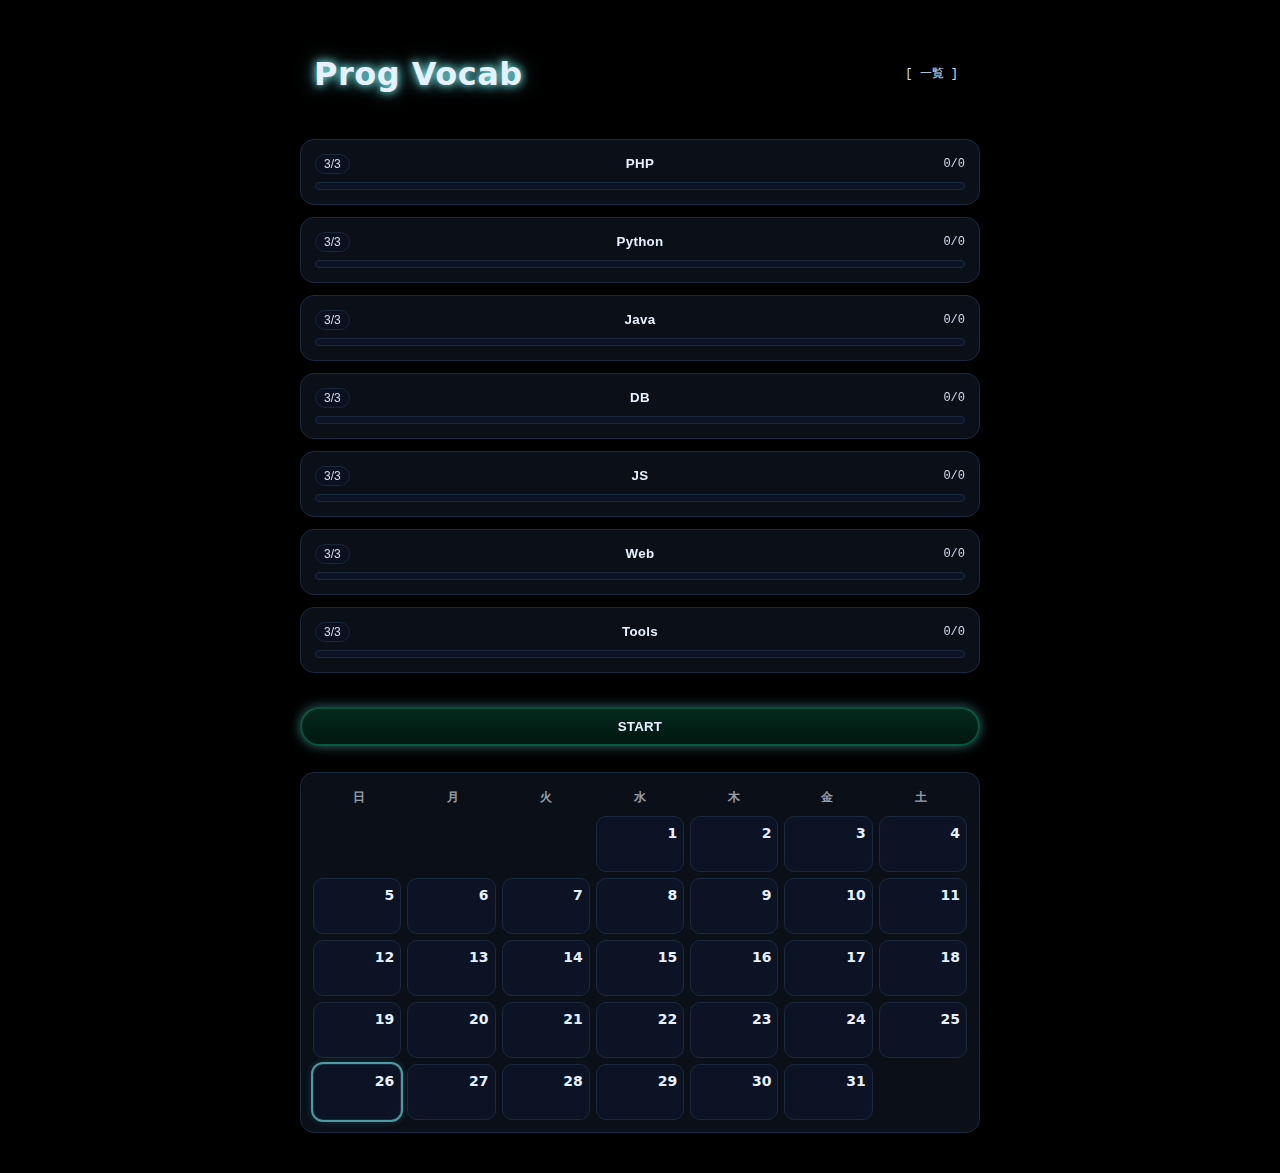
<file: index.html>
<!DOCTYPE html>
<html lang="ja">
  <head>
    <meta charset="utf-8" />
    <meta name="viewport" content="width=device-width, initial-scale=1, viewport-fit=cover" />
    <title>Prog Vocab – カテゴリ選択</title>
    <link rel="manifest" href="manifest.json" />
    <link rel="stylesheet" href="style.css" />
    <link rel="icon" href="icons/icon-512.png" type="image/png" />
    <link rel="apple-touch-icon" href="icons/apple-touch-icon-180.png" />
  </head>
  <body class="landing">
    <main class="select-stage">
      <header class="page-head no-sticky">
        <h1 class="neon-text">Prog Vocab</h1>
        <nav class="head-actions">
          <a href="list.html" class="title-chip" title="単語一覧">[ 一覧 ]</a>
        </nav>
      </header>
      <div id="catList" class="cat-list" aria-label="カテゴリリスト">
        <!-- JSで埋め込み（PHP / Python / Java / DB / JS / Web）-->
      </div>
      <div class="row">
        <button id="startBtn" class="btn ok w-full neon-rainbow">START</button>
      </div>
      <!-- 月間カレンダー -->
      <section class="cal-sec">
        <div id="calendar" class="calendar"></div>
      </section>
    </main>
    <script src="words.js"></script>
    <script src="app.js"></script>
    <script src="main.js"></script>
  </body>
</html>
</file>
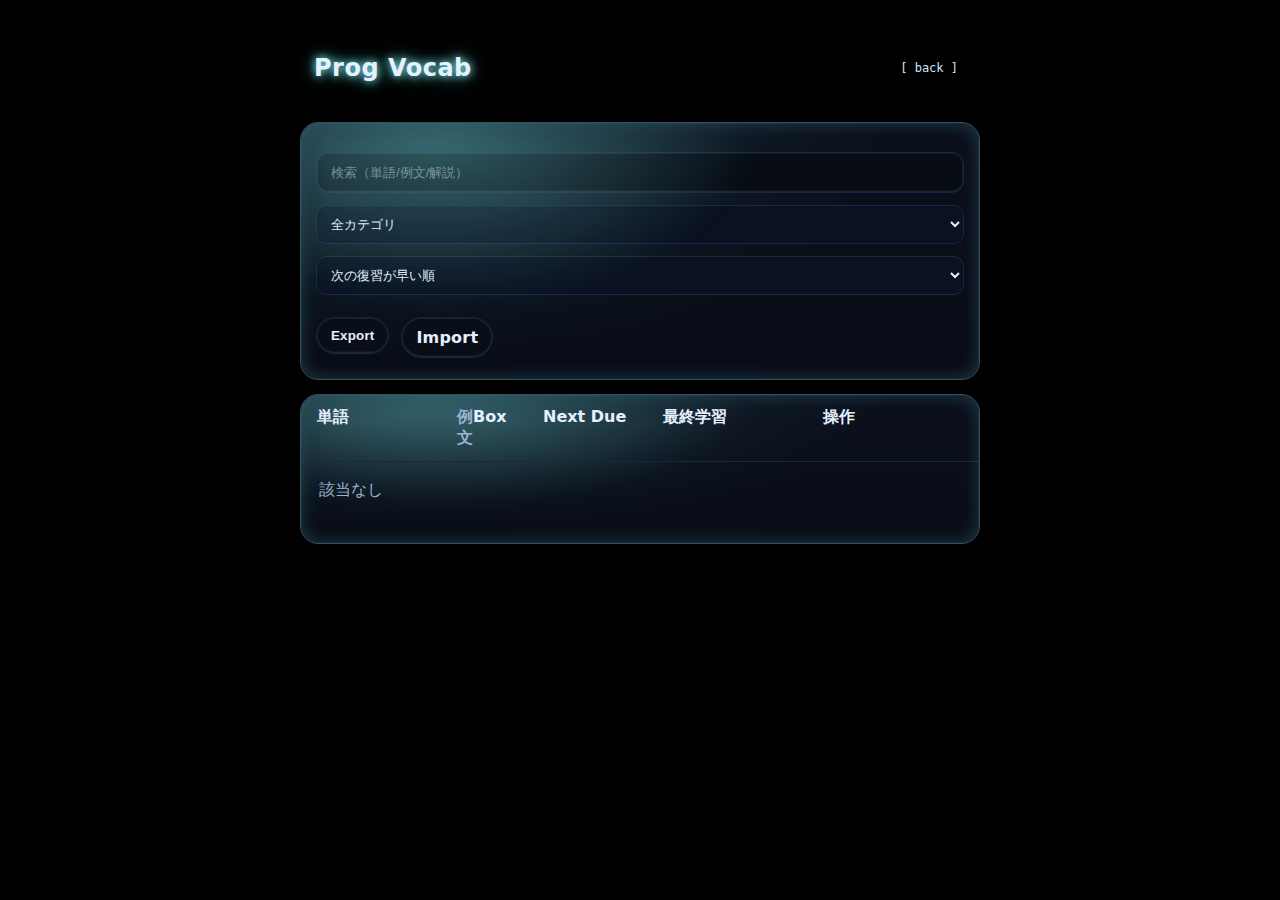
<file: list.html>
<!DOCTYPE html>
<html lang="ja">
  <head>
    <meta charset="utf-8" />
    <meta name="viewport" content="width=device-width, initial-scale=1" />
    <title>Prog Vocab – 一覧</title>
    <link rel="stylesheet" href="style.css" />
  </head>
  <body class="landing">
    <main>
      <header class="page-head no-sticky">
        <h2 class="neon-text">Prog Vocab</h2>
        <nav class="head-actions">
          <a href="index.html" class="title-chip">[ back ]</a>
        </nav>
      </header>
      <div class="card3d">
        <div class="row">
          <input id="q" class="w-full" placeholder="検索（単語/例文/解説）" />
          <select id="cat" title="カテゴリ">
            <option value="">全カテゴリ</option>
            <option value="php">PHP</option>
            <option value="python">Python</option>
            <option value="java">Java</option>
            <option value="db">DB</option>
            <option value="js">JS</option>
            <option value="web">Web</option>
            <option value="tools">Tools</option>
          </select>
          <select id="sort" title="並び替え">
            <option value="due-asc">次の復習が早い順</option>
            <option value="box-desc">Box 高い順</option>
            <option value="seen-desc">よく出た順</option>
            <option value="wrong-desc">ミスが新しい順</option>
            <option value="word-asc">単語A→Z</option>
          </select>
          <button id="exportBtn" class="btn ghost" title="バックアップ">Export</button>
          <label class="btn ghost" title="インポート">
            Import
            <input id="importFile" type="file" accept=".json,.csv" hidden />
          </label>
        </div>
      </div>

      <div id="list" class="card3d" style="margin-top: 14px; padding: 0">
        <!-- JSで表を生成 -->
      </div>
    </main>

    <script src="list.js"></script>
  </body>
</html>
</file>
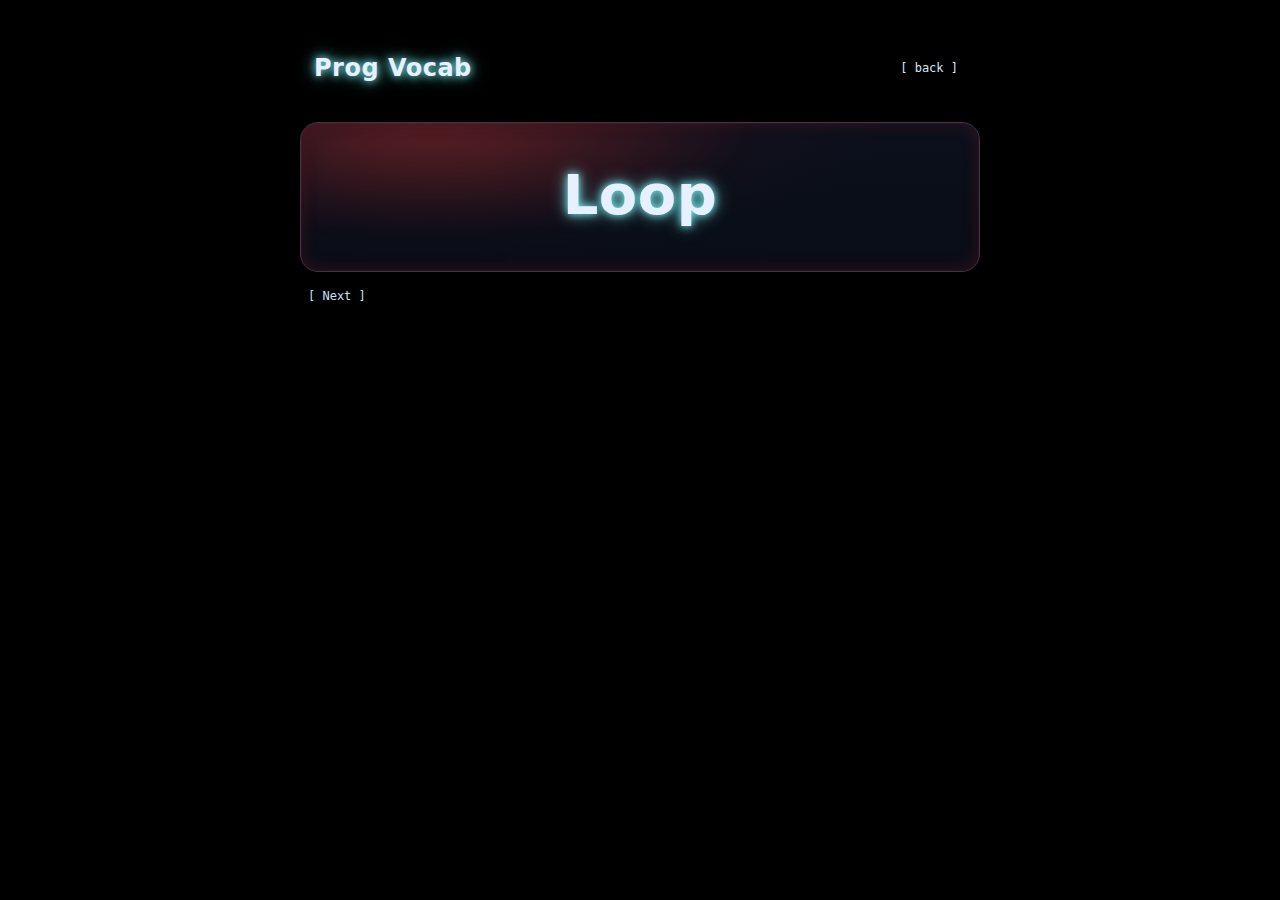
<file: main.html>
<!DOCTYPE html>
<html lang="ja">
  <head>
    <meta charset="utf-8" />
    <meta name="viewport" content="width=device-width, initial-scale=1, viewport-fit=cover" />
    <title>Prog Vocab – 学習中</title>
    <link rel="manifest" href="manifest.json" />
    <link rel="stylesheet" href="style.css" />
  </head>
  <body class="landing">
    <main>
      <header class="page-head no-sticky">
        <h2 class="neon-text">Prog Vocab</h2>
        <nav class="head-actions">
          <a href="index.html" class="title-chip">[ back ]</a>
        </nav>
      </header>
      <div id="quizContainer" class="card3d" data-step="word">
        <!-- JSで動的生成 -->
      </div>
      <div class="row" id="navBtns">
        <!-- Next/Prevボタン -->
      </div>
    </main>
    <script src="words.js"></script>
    <script src="main.js"></script>
  </body>
</html>
</file>
<file: style.css>
/* =========================================
   Prog Vocab CSS (All-in-One)
   - Dark x Neon, index風トーン
   - Rainbow active border / category glow
   ========================================= */

/* ---------- Design Tokens ---------- */
:root {
  /* Base */
  --bg: #06080e;
  --panel: #0b1324;
  --ink: #e6f0ff;
  --muted: #9bb2d0;
  --line: #1a2744;

  /* Accents */
  --neon: #7cfcff;
  --ok: #10b981;
  --danger: #f43f5e;

  /* Radii / Shadows */
  --radius: 18px;
  --shadow: 0 10px 28px rgba(0, 0, 0, 0.35);
  --inset: inset 0 0 0 1px rgba(124, 252, 255, 0.08), inset 0 -2px 0 rgba(255, 255, 255, 0.04);

  /* Category colors */
  --neon-php: #dc2626;
  --neon-python: #3b82f6;
  --neon-java: #f59e0b;
  --neon-db: #006d13;
  --neon-js: #ff2e85;
  --neon-web: #06b6d4;
  --neon-tools: #8b5cf6;
}

/* ---------- Base ---------- */
* {
  box-sizing: border-box;
}
html,
body {
  height: 100%;
}
body {
  margin: 0;
  background: radial-gradient(1000px 520px at 20% -10%, rgba(124, 252, 255, 0.07), transparent), var(--bg);
  color: var(--ink);
  font-family: system-ui, -apple-system, "Segoe UI", Roboto, "Noto Sans JP", "Hiragino Kaku Gothic ProN", "Yu Gothic UI",
    Meiryo, sans-serif;
}
.hidden {
  display: none !important;
}
.muted {
  color: var(--muted);
}
.w-full {
  width: 100%;
}
.grow {
  flex: 1;
}

/* ---------- Typography ---------- */
h1,
h2,
.neon-text {
  font-family: "Orbitron", system-ui, Inter, sans-serif;
  letter-spacing: 0.5px;
}
.neon-text {
  color: #e6f0ff;
  text-shadow: 0 0 8px var(--neon), 0 0 18px color-mix(in oklab, var(--neon) 60%, transparent);
}

/* ---------- Header / Nav ---------- */
header {
  position: static;
  top: auto;
  z-index: 10;
  box-shadow: var(--shadow);
  padding: 14px 20px;
  display: flex;
  align-items: flex-end;
  justify-content: space-between;
  gap: 16px;
}

/* 左にタイトル、右端にアクションを寄せる */
.page-head {
  display: flex;
  align-items: center;
  justify-content: flex-start; /* 左寄せ開始 */
  gap: 12px;
  padding: 10px 14px;
  box-shadow: var(--glow);
}

.head-actions {
  margin-left: auto; /* ← これで右端まで押し出す */
  display: flex;
  align-items: center;
  gap: 8px;
}
/* 一覧のコード風チップ（そのまま流用可） */
.title-chip {
  font-family: ui-monospace, SFMono-Regular, Menlo, Consolas, monospace;
  font-size: 12px;
  line-height: 1;
  color: #cfe7ff;
  text-decoration: none;
  border-radius: 6px;
  padding: 4px 8px;
  transition: box-shadow 0.15s, transform 0.05s;
}

.title-chip:active {
  transform: translateY(1px);
}

/* モバイル微調整 */
@media (max-width: 420px) {
  .page-head h1 {
    font-size: 18px;
  }
  .title-chip {
    font-size: 11px;
    padding: 3px 7px;
  }
}

nav {
  display: flex;
  gap: 10px;
  align-items: center;
  flex-wrap: wrap;
}
.pill,
.btn {
  border-radius: 999px;
  border: 1px solid var(--line);
  background: rgba(9, 14, 24, 0.7);
  padding: 10px 14px;
  color: var(--ink);
  box-shadow: var(--inset);
  transition: transform 0.06s ease, box-shadow 0.2s ease, border-color 0.2s ease;
  cursor: pointer;
  font-weight: 700;
  letter-spacing: 0.2px;
}

.btn.ok {
  background: linear-gradient(180deg, rgba(16, 185, 129, 0.22), rgba(16, 185, 129, 0.12));
  border-color: rgba(16, 185, 129, 0.35);
  margin-top: 1rem;
}

/* ---------- Layout ---------- */
main {
  max-width: 980px;
  margin: 0 auto 40px;
  padding: 0 20px;
}
.row {
  display: flex;
  gap: 12px;
  align-items: center;
  flex-wrap: wrap;
  margin-top: 14px;
}
.row.end {
  justify-content: flex-end;
}

/* ---------- Chips ---------- */
.chips {
  display: flex;
  gap: 6px;
  flex-wrap: wrap;
}
.chip {
  position: relative;
  overflow: hidden;
  border: 1px solid var(--line);
  background: #0b1224;
  color: var(--ink);
  padding: 6px 10px;
  border-radius: 999px;
  cursor: pointer;
}
.chip.active {
  border: 2px solid transparent;
  background: linear-gradient(#0b1224, #0b1224) padding-box, conic-gradient(var(--rainbow-stops)) border-box;
  box-shadow: 0 0 12px color-mix(in oklab, var(--c, var(--neon)) 42%, transparent);
}

/* ---------- Cards / Quiz ---------- */
.card3d {
  position: relative;
  border-radius: var(--radius);
  background: linear-gradient(180deg, rgba(12, 18, 32, 0.88), rgba(10, 15, 26, 0.86));
  border: 1px solid var(--line);
  box-shadow: var(--shadow), var(--inset);
  padding: 15px;
  margin-top: 10px;
  min-height: 150px;
  overflow: hidden;
  /* neon glow color (JSで--neon-color設定 or data-catで自動) */
  --neon-color: var(--neon);
}
.card3d::before {
  content: "";
  position: absolute;
  inset: -2px;
  border-radius: calc(var(--radius)+4px);
  background: radial-gradient(80% 120% at 20% 0%, color-mix(in oklab, var(--neon-color), white 6%) 0%, transparent 60%);
  filter: blur(14px);
  opacity: 0.35;
  pointer-events: none;
}
.card3d .face {
  position: relative;
}
.face.front.big {
  font-size: clamp(32px, 5vw, 56px);
  font-weight: 900;
  text-align: center;
  padding: 24px 8px;
}
.face.front.code {
  font-size: clamp(10px, 4vw, 56px);
  font-weight: normal;
  text-align: center;
  padding: 50px 8px;
}
.face .big {
  font-size: clamp(24px, 3.6vw, 36px);
}
.code-block {
  margin: 10px 0;
  padding: 14px 16px;
  border-radius: 14px;
  background: rgba(6, 10, 18, 0.75);
  border: 1px solid var(--line);
  box-shadow: inset 0 0 0 1px rgba(255, 255, 255, 0.02);
  overflow: auto;
  font-family: ui-monospace, SFMono-Regular, Menlo, Consolas, monospace;
  font-size: 14px;
  line-height: 1.45;
  color: var(--ink);
}
input.w-full {
  width: 100%;
  padding: 12px 14px;
  border-radius: 12px;
  border: 1px solid var(--line);
  background: rgba(8, 12, 20, 0.9);
  color: var(--ink);
  box-shadow: var(--inset);
  outline: 0;
}
input.w-full:focus {
  border-color: color-mix(in oklab, var(--neon-color), white 12%);
  box-shadow: 0 0 0 4px rgba(124, 252, 255, 0.08), var(--inset);
}

/* Correct / Wrong flash */
.card3d.correct {
  box-shadow: 0 0 0 1px rgba(16, 185, 129, 0.45), 0 0 22px rgba(16, 185, 129, 0.28), var(--shadow), var(--inset);
}
.card3d.wrong {
  box-shadow: 0 0 0 1px rgba(244, 63, 94, 0.45), 0 0 22px rgba(244, 63, 94, 0.28), var(--shadow), var(--inset);
}
.shake {
  animation: shake 0.35s;
}
@keyframes shake {
  10%,
  90% {
    transform: translateX(-1px);
  }
  20%,
  80% {
    transform: translateX(2px);
  }
  30%,
  50%,
  70% {
    transform: translateX(-4px);
  }
  40%,
  60% {
    transform: translateX(4px);
  }
}

/* ---------- Category glow (data-cat で自動) ---------- */
.card3d[data-cat="php"] {
  --neon-color: var(--neon-php);
}
.card3d[data-cat="python"] {
  --neon-color: var(--neon-python);
}
.card3d[data-cat="java"] {
  --neon-color: var(--neon-java);
}
.card3d[data-cat="db"] {
  --neon-color: var(--neon-db);
}
.card3d[data-cat="js"] {
  --neon-color: var(--neon-js);
}
.card3d[data-cat="web"] {
  --neon-color: var(--neon-web);
}
.card3d[data-cat="tools"] {
  --neon-color: var(--neon-tools);
}

/* ---------- Toast (JSで使用) ---------- */
#toast {
  position: fixed;
  left: 50%;
  transform: translateX(-50%);
  bottom: 20px;
  padding: 10px 16px;
  border-radius: 12px;
  background: #0008;
  color: #fff;
  backdrop-filter: blur(6px);
  z-index: 9999;
  transition: opacity 0.2s;
  max-width: 90vw;
  box-shadow: 0 10px 26px rgba(0, 0, 0, 0.35);
}

/* ---------- Landing (index) ---------- */
body.landing {
  background: #000;
  color: #e6f0ff;
}
body.landing main {
  max-width: 720px;
  margin: 0 auto;
  padding: 24px 20px 40px;
}
body.landing .cat-list {
  display: flex;
  flex-direction: column;
  gap: 12px;
  margin: 14px 0 18px;
}
body.landing .cat-btn {
  position: relative;
  overflow: hidden;
  width: 100%;
  text-align: left;
  background: #0a0f18;
  color: #e6f0ff;
  border: 1px solid #1b2a3f;
  border-radius: 14px;
  padding: 14px;
  box-shadow: 0 0 12px rgba(0, 0, 0, 0.25);
  transform: translateZ(0);
}
body.landing .cat-btn.active {
  border: 2px solid transparent;
  background: linear-gradient(#0a0f18, #0a0f18) padding-box, conic-gradient(#707070) border-box;
  box-shadow: 0 0 16px color-mix(in oklab, var(--c, var(--neon)) 80%, transparent);
}
body.landing .cat-head {
  display: flex;
  align-items: center;
  gap: 10px;
  justify-content: space-between;
}
body.landing .cat-head .dot {
  width: 10px;
  height: 10px;
  border-radius: 50%;
}
body.landing .cat-name {
  font-weight: 900;
  letter-spacing: 0.3px;
}
body.landing .cat-count {
  opacity: 0.9;
  font-variant-numeric: tabular-nums;
  font-family: ui-monospace, monospace;
}
body.landing .bar {
  margin-top: 8px;
  height: 8px;
  background: #0b1324;
  border-radius: 99px;
  overflow: hidden;
  border: 1px solid #1b2a3f;
}
body.landing .bar i {
  display: block;
  height: 100%;
  border-radius: 99px;
}
/* ===== Calendar (landing) — 強スコープで上書き ===== */
body.landing .cal-sec {
  margin-top: 26px;
}
body.landing .cal-title {
  margin: 0 0 8px;
  font-size: 16px;
  font-weight: 700;
  opacity: 0.9;
}

body.landing .calendar {
  background: #0a0f18;
  border: 1px solid #1b2a3f;
  border-radius: 14px;
  padding: 12px;
  box-shadow: 0 0 12px rgba(0, 0, 0, 0.25);
}

/* ヘッダ行（日～土） */
body.landing .cal-head {
  display: grid;
  grid-template-columns: repeat(7, 1fr);
  gap: 6px;
  padding: 4px 2px 10px;
  font-weight: 700;
  opacity: 0.9;
  text-align: center;
}
body.landing .wk {
  font-size: 12px;
  opacity: 0.7;
}

/* 7列グリッド本体 */
body.landing .cal-grid {
  display: grid !important;
  grid-template-columns: repeat(7, minmax(40px, 1fr));
  gap: 6px;
  align-items: stretch;
}

/* どんなタグでも“日セル”として見た目を統一（button/ a / span / div等） */
body.landing .calendar .dcell,
body.landing .calendar .day,
body.landing .calendar [data-day],
body.landing .calendar button,
body.landing .calendar a {
  all: unset; /* 既存ボタン装飾の影響を切る */
  display: flex;
  flex-direction: column;
  justify-content: flex-start;
  align-items: flex-end;
  min-height: 56px;
  padding: 8px 6px;
  border-radius: 10px;
  background: #0b1324;
  border: 1px solid #1b2a3f;
  color: #e6f0ff;
  box-sizing: border-box;
  cursor: default;
}

/* 数字（右上寄せ） */
body.landing .calendar .dcell > span,
body.landing .calendar .day > span,
body.landing .calendar [data-day] > span {
  font-size: 14px;
  font-weight: 700;
}

/* 打刻ドット */
body.landing .calendar .dot {
  width: 6px;
  height: 6px;
  border-radius: 50%;
  background: var(--neon);
  margin-top: auto; /* 下寄せ */
  align-self: center;
}

/* 状態（今日・実績あり・選択など） */
body.landing .calendar .today {
  outline: 2px solid color-mix(in oklab, var(--neon) 55%, transparent);
  box-shadow: 0 0 10px rgba(124, 252, 255, 0.25);
}
body.landing .calendar .marked {
  background: linear-gradient(180deg, rgba(16, 185, 129, 0.16), rgba(11, 23, 25, 0.6));
  border-color: rgba(16, 185, 129, 0.38);
}
body.landing .calendar .disabled {
  opacity: 0.45;
  filter: saturate(0.8);
}

/* ホバー（クリック可能な場合） */
body.landing .calendar .clickable {
  cursor: pointer;
}
body.landing .calendar .clickable:hover {
  border-color: color-mix(in oklab, var(--neon) 40%, #1b2a3f);
  box-shadow: 0 0 10px rgba(124, 252, 255, 0.15);
}

/* ---------- Modal ---------- */
.modal {
  position: fixed;
  inset: 0;
  background: rgba(0, 0, 0, 0.45);
  display: grid;
  place-items: center;
}
.modal-body {
  width: min(520px, 92vw);
  background: #0b1324;
  border: 1px solid var(--line);
  border-radius: 16px;
  padding: 16px;
  box-shadow: var(--shadow);
}
label {
  display: block;
  margin: 10px 0 6px;
}
input,
select {
  width: 100%;
  padding: 10px;
  border: 1px solid var(--line);
  background: #0a1120;
  color: var(--ink);
  border-radius: 10px;
}

/* ---------- Utilities ---------- */
.neon-rainbow {
  position: relative;
  overflow: hidden;
  border: 2px solid transparent;
  background: linear-gradient(#0b1224, #0b1224) padding-box, conic-gradient(var(--rainbow-stops)) border-box;
  box-shadow: 0 0 12px color-mix(in oklab, var(--c, var(--neon)) 42%, transparent);
}

/* ---------- Fallback (no color-mix) ---------- */
@supports not (color: color-mix(in oklab, white 50%, black)) {
  .neon-text {
    text-shadow: 0 0 8px var(--neon), 0 0 16px var(--neon);
  }
  .neon-rainbow,
  .chip.active,
  body.landing .cat-btn.active {
    box-shadow: 0 0 14px var(--neon);
  }
}

.visually-hidden {
  position: absolute !important;
  width: 1px;
  height: 1px;
  margin: -1px;
  padding: 0;
  border: 0;
  clip: rect(0 0 0 0);
  clip-path: inset(50%);
  overflow: hidden;
  white-space: nowrap;
}
/* ==== ヘッダー：中央に言語名、左右に残り/習得 ==== */
body.landing .rowline-center {
  display: grid;
  grid-template-columns: 1fr auto 1fr; /* 左:残り / 中央:言語 / 右:習得 */
  align-items: center;
  gap: 8px;
}

body.landing .cat-remaining {
  justify-self: start;
  font-size: 12px;
  opacity: 0.9;
  padding: 2px 8px;
  border: 1px solid #1b2a3f;
  border-radius: 999px;
  background: #0a1120;
  font-variant-numeric: tabular-nums;
}

body.landing .cat-name {
  justify-self: center; /* ど真ん中に固定 */
  text-align: center;
  font-weight: 900;
  letter-spacing: 0.3px;
}

body.landing .cat-count {
  justify-self: end;
  font-size: 12px;
  opacity: 0.9;
  font-variant-numeric: tabular-nums;
}

/* 上限到達の視覚化（残りバッジを赤系に） */
body.landing .cat-btn[data-disabled="1"] .cat-remaining {
  background: #2a0f15;
  border-color: #772437;
  color: #ffd7dd;
  opacity: 1;
}

/* もっと小さくしたい場合のオプション */
body.landing.compact-rem .cat-remaining,
body.landing.compact-rem .cat-count {
  font-size: 11px;
  padding: 1px 6px;
  opacity: 0.8;
}
/* 共通トークン（足りてなければ追加） */
:root {
  --depth: 26px; /* 影の深さ */
}

/* 3Dカード：面の質感・縁の光・浮遊感を統一 */
.card3d {
  background: radial-gradient(
      120% 160% at 18% 0%,
      color-mix(in oklab, var(--neon-color) 10%, transparent) 0%,
      transparent 58%
    ),
    linear-gradient(180deg, rgba(12, 18, 32, 0.88), rgba(10, 15, 26, 0.86));
  border: 1px solid color-mix(in oklab, var(--neon-color) 22%, var(--line));
  box-shadow: 0 8px var(--depth) rgba(0, 0, 0, 0.38), inset 0 0 0 1px rgba(255, 255, 255, 0.03);
  perspective: 1000px;
  transform-style: preserve-3d;
}

/* エッジ発光（内側の輪郭を薄く） */
.card3d::after {
  content: "";
  position: absolute;
  inset: 0;
  border-radius: inherit;
  pointer-events: none;
  box-shadow: inset 0 0 18px color-mix(in oklab, var(--neon-color) 28%, transparent);
  opacity: 0.7;
}
</file>
